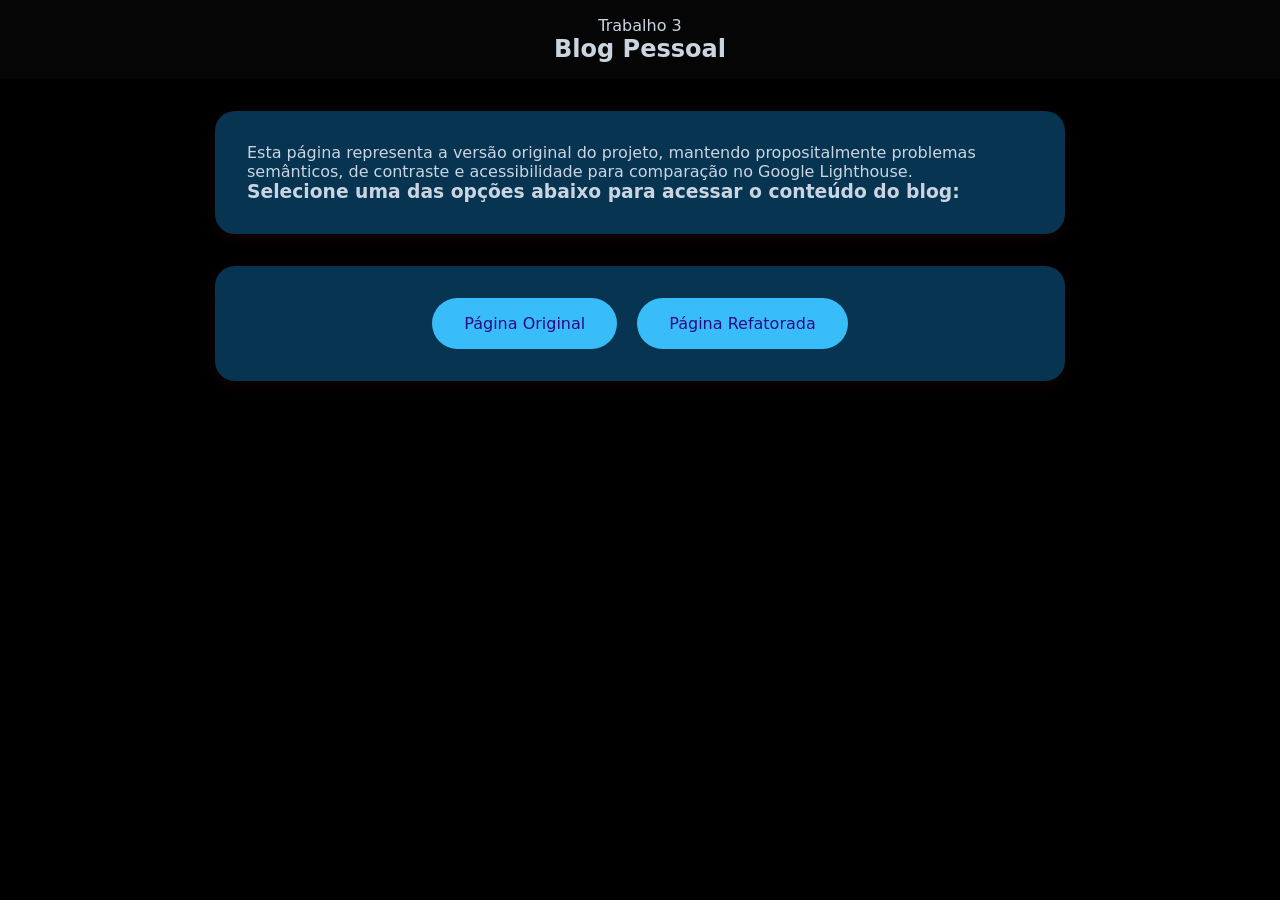
<file: index.html>
<!DOCTYPE html>
<html lang="en">

<head>
    <meta charset="UTF-8">
    <meta name="viewport" content="width=device-width, initial-scale=1.0">
    <title>Trabalho 3 - Blog Pessoal</title>
    <link rel="stylesheet" href="page_prin.css">
</head>

<body>

    <header class="cabecalho">
        <nav class="menu-fixo">

            <div <h1>Trabalho 3</h1>

                <h1> Blog Pessoal</h1>
            </div>


        </nav>

    </header>


    <main>

        <section class="boas-vindas">

            <p>Esta página representa a versão original do projeto, mantendo propositalmente problemas semânticos, de
                contraste e acessibilidade para comparação no Google Lighthouse.</p>
            <h3>Selecione uma das opções abaixo para acessar o conteúdo do blog:</h3>


        </section>

        <section class="botoes">


            <a class="botao" href="blog_erros.html">Página Original</a>
            <a class="botao" href="BLOG_CERTO.html">Página Refatorada</a>
        </section>




    </main>







</body>

</html>
</file>
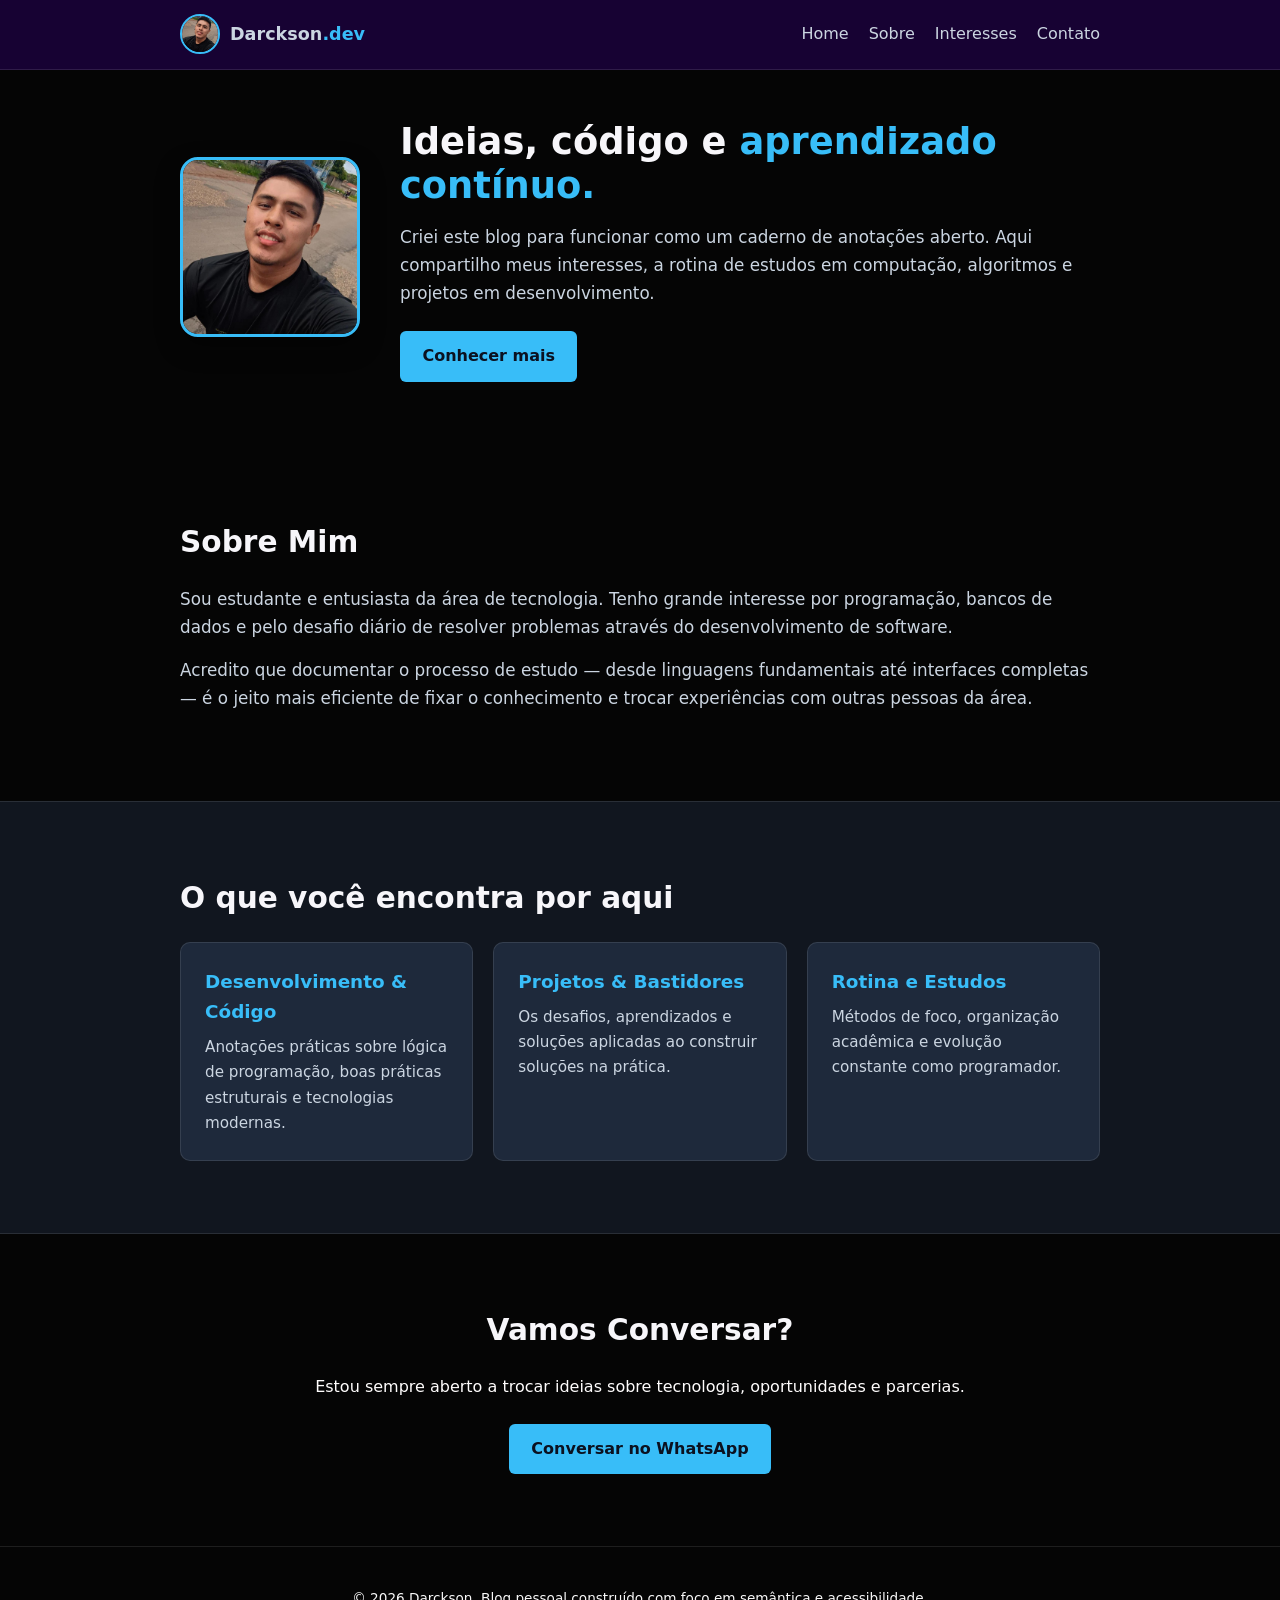
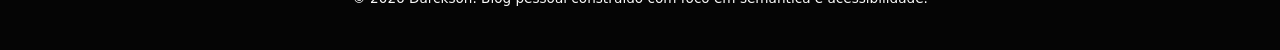
<file: BLOG_CERTO.html>
<!DOCTYPE html>
<html lang="pt-BR">

<head>
    <meta charset="UTF-8">
    <meta name="viewport" content="width=device-width, initial-scale=1.0">
    <meta name="description"
        content="Blog pessoal de tecnologia focado em desenvolvimento, programação, boas práticas e aprendizado contínuo.">
    <title>Darckson | Blog Pessoal & Tecnologia</title>
    <link rel="stylesheet" href="blogcerto.css">
</head>

<body>

    <!-- Menu Superior Fixo e Semântico -->
    <header class="cabecalho-fixo">
        <nav class="navegacao" aria-label="Navegação Principal">
            <a href="#inicio" class="logo">
                <img src="Foto_perfil.jpeg" alt="Foto de perfil de Darckson" width="40" height="40" class="avatar-mini">
                <span>Darckson<span>.dev</span></span>
            </a>
            <ul class="menu-links">
                <li><a href="#inicio">Home</a></li>
                <li><a href="#sobre">Sobre</a></li>
                <li><a href="#projetos">Interesses</a></li>
                <li><a href="#contato">Contato</a></li>
            </ul>
        </nav>
    </header>

    <main id="conteudo-principal">

        <!-- Apresentação / Hero -->
        <section id="inicio" class="hero">
            <div class="hero-container">
                <div class="hero-img-box">
                    <img src="Foto_perfil.jpeg" alt="Foto de perfil de Darckson" width="180" height="180"
                        class="hero-foto">
                </div>
                <div class="hero-texto">
                    <h1>Ideias, código e <span>aprendizado contínuo.</span></h1>
                    <p>
                        Criei este blog para funcionar como um caderno de anotações aberto.
                        Aqui compartilho meus interesses, a rotina de estudos em computação, algoritmos e projetos em
                        desenvolvimento.
                    </p>
                    <a href="#sobre" class="btn btn-primario">Conhecer mais</a>
                </div>
            </div>
        </section>

        <!-- Seção Sobre Mim -->
        <section id="sobre" class="secao-padrao">
            <div class="container">
                <h2>Sobre Mim</h2>
                <div class="sobre-conteudo">
                    <p>
                        Sou estudante e entusiasta da área de tecnologia. Tenho grande interesse por programação,
                        bancos de dados e pelo desafio diário de resolver problemas através do desenvolvimento de
                        software.
                    </p>
                    <p>
                        Acredito que documentar o processo de estudo — desde linguagens fundamentais até interfaces
                        completas —
                        é o jeito mais eficiente de fixar o conhecimento e trocar experiências com outras pessoas da
                        área.
                    </p>
                </div>
            </div>
        </section>

        <!-- Seção de Tópicos / Interesses -->
        <section id="projetos" class="secao-padrao fundo-alt">
            <div class="container">
                <h2>O que você encontra por aqui</h2>
                <div class="grid-cards">
                    <article class="card">
                        <h3>Desenvolvimento & Código</h3>
                        <p>Anotações práticas sobre lógica de programação, boas práticas estruturais e tecnologias
                            modernas.</p>
                    </article>
                    <article class="card">
                        <h3>Projetos & Bastidores</h3>
                        <p>Os desafios, aprendizados e soluções aplicadas ao construir soluções na prática.</p>
                    </article>
                    <article class="card">
                        <h3>Rotina e Estudos</h3>
                        <p>Métodos de foco, organização acadêmica e evolução constante como programador.</p>
                    </article>
                </div>
            </div>
        </section>

        <!-- Seção Contato -->
        <section id="contato" class="secao-padrao">
            <div class="container contato-container">
                <h2>Vamos Conversar?</h2>
                <p>Estou sempre aberto a trocar ideias sobre tecnologia, oportunidades e parcerias.</p>
                <a href="https://api.whatsapp.com/send?phone=5595991593890&text=Ol%C3%A1!%20Vi%20seu%20blog%20e%20gostaria%20de%20trocar%20uma%20ideia."
                    class="btn btn-primario" target="_blank" rel="noopener noreferrer">
                    Conversar no WhatsApp
                </a>
            </div>
        </section>

    </main>

    <footer class="rodape">
        <p>&copy; 2026 Darckson. Blog pessoal construído com foco em semântica e acessibilidade.</p>
    </footer>

</body>

</html>
</file>
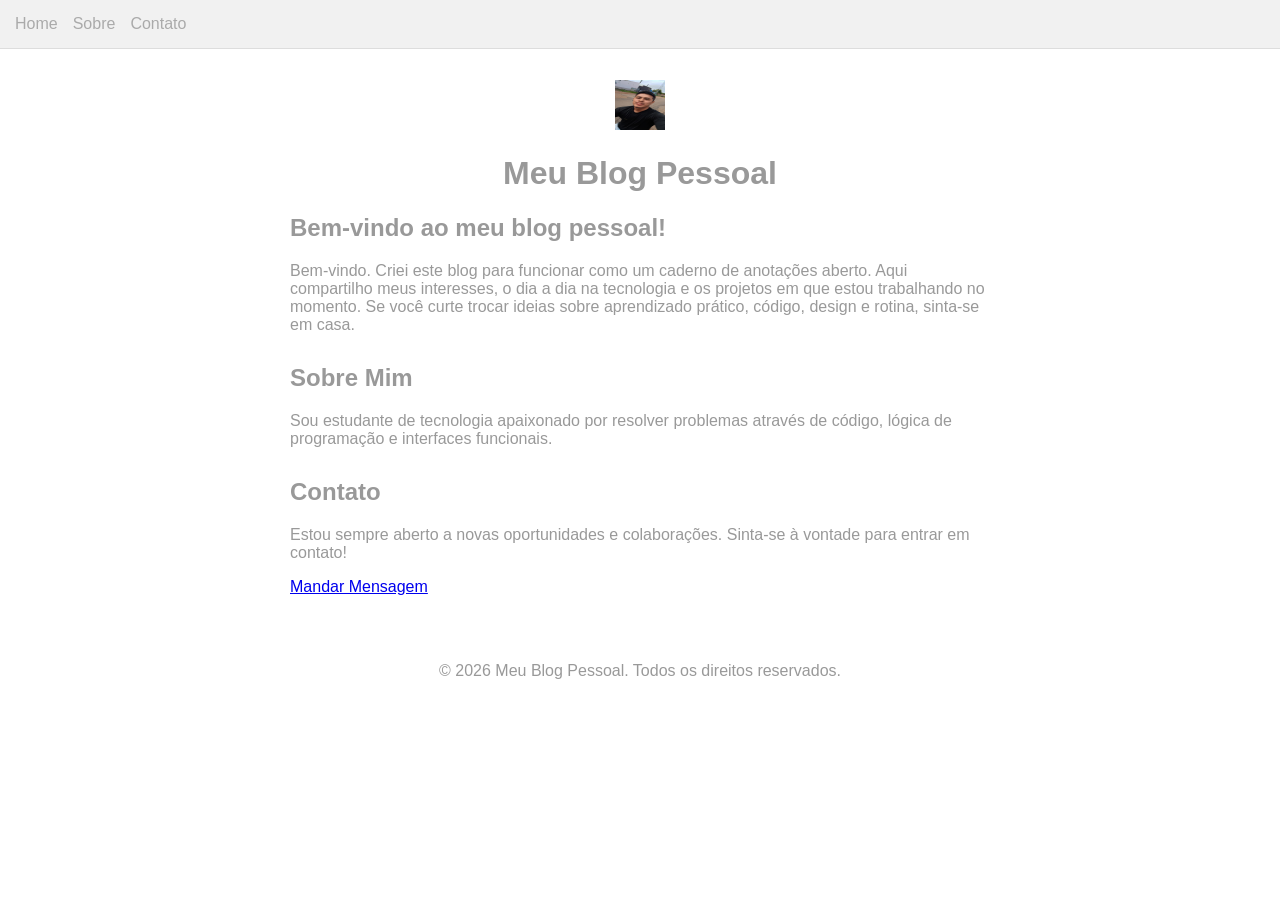
<file: blog_erros.html>
<!DOCTYPE html>
<html lang="en"> <!-- ERRO LIGHTHOUSE: lang="en" para conteúdo em português (SEO/Acessibilidade) -->

<head>
    <meta charset="UTF-8">
    <meta name="viewport" content="width=device-width, initial-scale=1.0">
    <title>Document</title> <!-- ERRO LIGHTHOUSE: Título genérico sem valor de SEO -->
    <link rel="stylesheet" href="blogerros.css">
    <!-- ERRO LIGHTHOUSE: Falta meta description -->
</head>

<body>

    <header class="cabecalho">
        <nav class="menu-fixo">
            <ul>
                <!-- ERRO LIGHTHOUSE: <a> direto dentro de <ul> sem <li> (Estrutura inválida) -->
                <a href="#inicio">Home</a>
                <a href="#sobre">Sobre</a>
                <a href="#contato">Contato</a>
            </ul>
        </nav>
    </header>

    <!-- ERRO SEMÂNTICO: Dois elementos <header> soltos no fluxo principal -->
    <header id="inicio">
        <div class="brand">
            <!-- ERRO: Imagem sem dimensões responsivas adequadas ou alt descritivo -->
            <img src="Foto_perfil.jpeg" alt="Foto" width="50" height="50">
            <h1>Meu Blog Pessoal</h1>
        </div>
    </header>

    <main>
        <article>
            <section id="boas-vindas">
                <h2>Bem-vindo ao meu blog pessoal!</h2>
                <p>Bem-vindo. Criei este blog para funcionar como um caderno de anotações aberto. Aqui compartilho meus interesses, o dia a dia na tecnologia e os projetos em que estou trabalhando no momento. Se você curte trocar ideias sobre aprendizado prático, código, design e rotina, sinta-se em casa.</p>
                <p></p> <!-- Tag vazia inútil -->
            </section>

            <section id="sobre">
                <h2>Sobre Mim</h2>
                <p>Sou estudante de tecnologia apaixonado por resolver problemas através de código, lógica de programação e interfaces funcionais.</p>
            </section>

            <section id="contato">
                <h2>Contato</h2>
                <p>Estou sempre aberto a novas oportunidades e colaborações. Sinta-se à vontade para entrar em contato!</p>
                <a href="mailto:contato@exemplo.com">Mandar Mensagem</a>
            </section>
        </article>
    </main>

    <footer>
        <p>&copy; 2026 Meu Blog Pessoal. Todos os direitos reservados.</p>
    </footer>

</body>
</html>
</file>
<file: page_prin.css>
:root {
    --bg-cor: #050505;          /* Azul ardósia escuro */
    --bg-card: #1e293b;         /* Fundo de cartões */
    --texto-principal: #290a7f; /* Quase branco (ótimo contraste) */
    --texto-secundario: #cbd5e1;/* Cinza claro legível */
    --destaque: #38bdf8;        /* Azul claro vívido */
    --destaque-hover: #0ea5e9;
    --borda: rgba(255, 255, 255, 0.1);
    --fonte: system-ui, -apple-system, BlinkMacSystemFont, 'Segoe UI', Roboto, sans-serif;
}

header {
    background-color: var(--bg-cor);
    color: var(--texto-principal);
    padding: 1rem;
    text-align: center;
    font-family: var(--fonte);
    color: var(--texto-secundario);
}

* {
    margin: 0;
    padding: 0;
    box-sizing: border-box;
}

a {
    text-decoration: none;
    color: inherit;
    position: relative;
}
body{
    background-color: #000000;
    color: var(--texto-secundario);
    font-family: var(--fonte);
}

section {
    padding: 2rem;
    max-width: 850px;
    margin: 2rem auto;
    background-color: #063451;
    border-radius: 20px;
    box-shadow: 0 4px 15px rgba(186, 36, 36, 0.1);
    transition: background-color 0.3s ease, box-shadow 0.3s ease;   
}

.botoes{
    display: flex;
    justify-content: center;
    align-items: center;
    gap: 20px;
}

.botao{
    background-color: var(--destaque);
    color: var(--texto-principal);
    border: none;
    padding: 1rem 2rem;
    font-family: var(--fonte);
    font-size: 1rem;
    cursor: pointer;
    transition: background-color 0.3s ease;
    border-radius: 30px;
}

.botao:hover{
    background-color:#cbd5e1;
}

@media (max-width: 600px) {
    .botoes {
        flex-direction: column;
    }
}
</file>
<file: blogcerto.css>
/* Paleta moderna com alto contraste */
:root {
    --bg-cor: #050505;          /* Azul ardósia escuro */
    --bg-card: #1e293b;         /* Fundo de cartões */
    --texto-principal: #f7f6fa; /* Quase branco (ótimo contraste) */
    --texto-secundario: #cbd5e1;/* Cinza claro legível */
    --destaque: #38bdf8;        /* Azul claro vívido */
    --destaque-hover: #0ea5e9;
    --borda: rgba(255, 255, 255, 0.1);
    --fonte: system-ui, -apple-system, BlinkMacSystemFont, 'Segoe UI', Roboto, sans-serif;
}

* {
    margin: 0;
    padding: 0;
    box-sizing: border-box;
}

html {
    scroll-behavior: smooth;
    scroll-padding-top: 85px; /* Compensa o menu fixo ao rolar */
}

body {
    background-color: var(--bg-cor);
    color: var(--texto-principal);
    font-family: var(--fonte);
    line-height: 1.65;
}


/*  Menu Fixo  */
.cabecalho-fixo {
    position: fixed;
    top: 0;
    left: 0;
    width: 100%;
    z-index: 999;
    background-color: rgba(27, 3, 59, 0.88);
    backdrop-filter: blur(10px);
    border-bottom: 1px solid var(--borda);
    
}

.navegacao {
    max-width: 960px;
    margin: 0 auto;
    display: flex;
    justify-content: space-between;
    align-items: center;
    padding: 0.9rem 1.25rem;
}

span {
    text-decoration: none;
    color: var(--texto-secundario);
    font-weight: 600;
    transition: color 0.2s ease, transform 0.2s ease;
}

.logo {
    display: flex;
    align-items: center;
    gap: 10px;
    color: var(--texto-principal);
    text-decoration: none;
    font-weight: 700;
    font-size: 1.1rem;
}

.logo span span {
    color: var(--destaque);
}

.avatar-mini {
    border-radius: 50%;
    border: 2px solid var(--destaque);
    object-fit: cover;
}

.menu-links {
    display: flex;
    list-style: none;
    gap: 1.25rem;
}

.menu-links a {
    text-decoration: none;
    color: var(--texto-secundario);
    font-weight: 500;
    transition: color 0.2s ease;
}

.menu-links a:hover,
.menu-links a:focus {
    color: var(--destaque);
}

/*  Layout & Seções  */
.container {
    max-width: 960px;
    margin: 0 auto;
    padding: 0 1.25rem;
}

.secao-padrao {
    padding: 4.5rem 0;
}

.fundo-alt {
    background-color: rgba(30, 41, 59, 0.5);
    border-top: 1px solid var(--borda);
    border-bottom: 1px solid var(--borda);
}

h2 {
    font-size: 1.85rem;
    margin-bottom: 1.2rem;
    color: var(--texto-principal);
}

/*  Hero / Início  */
.hero {
    padding: 7.5rem 0 4rem;
}

.hero-container {
    max-width: 960px;
    margin: 0 auto;
    padding: 0 1.25rem;
    display: flex;
    align-items: center;
    gap: 2.5rem;
}

.hero-foto {
    border-radius: 18px;
    object-fit: cover;
    border: 3px solid var(--destaque);
    box-shadow: 0 10px 25px rgba(0, 0, 0, 0.4);
}

.tag {
    display: inline-block;
    padding: 0.2rem 0.75rem;
    background-color: rgba(56, 189, 248, 0.15);
    color: var(--destaque);
    border-radius: 20px;
    font-size: 0.8rem;
    font-weight: 600;
    margin-bottom: 0.75rem;
}

.hero-texto h1 {
    font-size: 2.3rem;
    line-height: 1.2;
    margin-bottom: 1rem;
}

.hero-texto h1 span {
    color: var(--destaque);
}

.hero-texto p {
    color: var(--texto-secundario);
    font-size: 1.05rem;
    margin-bottom: 1.5rem;
}

/*  Botões  */
.btn {
    display: inline-block;
    padding: 0.75rem 1.4rem;
    border-radius: 6px;
    font-weight: 600;
    text-decoration: none;
    transition: background-color 0.2s ease, transform 0.2s ease;
}

.btn-primario {
    background-color: var(--destaque);
    color: #0b1120;
}

.btn-primario:hover {
    background-color: var(--destaque-hover);
    transform: translateY(-2px);
}

/*  Conteúdo e Cards  */
.sobre-conteudo p {
    color: var(--texto-secundario);
    font-size: 1.05rem;
    margin-bottom: 1rem;
}

.grid-cards {
    display: grid;
    grid-template-columns: repeat(auto-fit, minmax(260px, 1fr));
    gap: 1.25rem;
    margin-top: 1rem;
}

.card {
    background-color: var(--bg-card);
    border: 1px solid var(--borda);
    padding: 1.5rem;
    border-radius: 10px;
}

.card h3 {
    color: var(--destaque);
    margin-bottom: 0.5rem;
    font-size: 1.15rem;
}

.card p {
    color: var(--texto-secundario);
    font-size: 0.95rem;
}

/*  Contato & Rodapé  */
.contato-container {
    text-align: center;
}

.contato-container p {
    color: #fffdfd;
    margin-bottom: 1.5rem;
}

.rodape {
    text-align: center;
    padding: 2.5rem 1rem;
    border-top: 1px solid var(--borda);
    color: #f8f8f8;
    font-size: 0.85rem;
}

/* Responsividade Básica */
@media (max-width: 650px) {
    
    .navegacao {
        flex-direction: column;
        gap: 0.5rem;
        padding: 0.6rem 0.75rem;
    }
    
    
    .hero-container {
        flex-direction: column;
        text-align: center;
    }
    .menu-links {
        gap: 0.75rem;
    }
}
</file>
<file: blogerros.css>
body {
    margin: 0;
    font-family: sans-serif;
    background-color: #ffffff;
    color: #999999; /* ERRO LIGHTHOUSE: Contraste de cor muito baixo para leitura */
}

.cabecalho {
    position: fixed;
    top: 0;
    left: 0;
    width: 100%;
    background-color: #f1f1f1;
    border-bottom: 1px solid #ddd;
}

.menu-fixo ul {
    margin: 0;
    padding: 15px;
    display: flex;
    gap: 15px;
}

.menu-fixo a {
    text-decoration: none;
    color: #aaaaaa; /* ERRO: Péssimo contraste (reprova na métrica de Acessibilidade) */
}

#inicio {
    padding-top: 80px;
    text-align: center;
}

main {
    max-width: 700px;
    margin: 20px auto;
    padding: 0 15px;
}

section {
    margin-bottom: 30px;
}

footer {
    text-align: center;
    padding: 20px;
}
</file>
